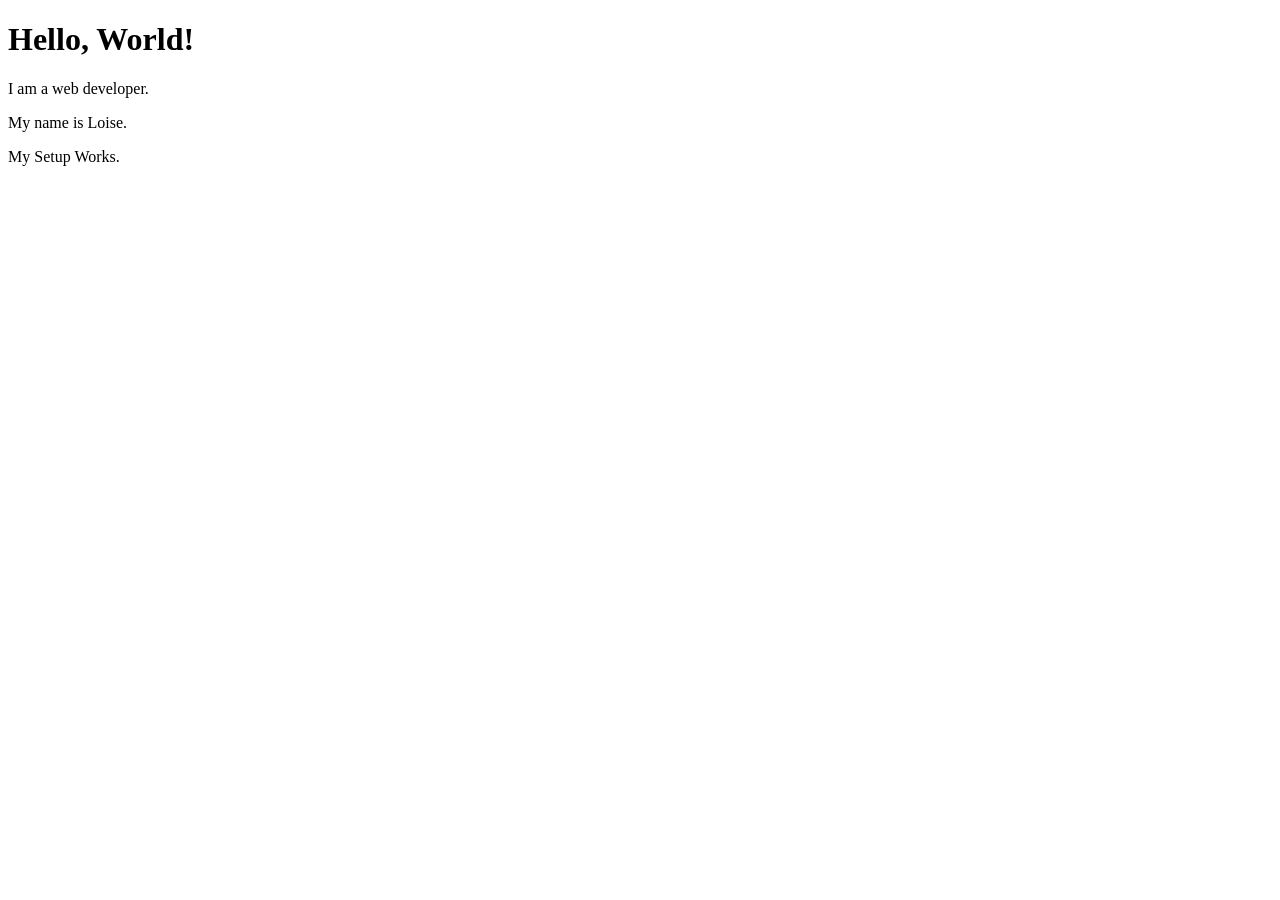
<file: practice/index.html>
<!DOCTYPE html>
<html lang="en">
    <head>
        <meta charset="UTF-8" />
    </head>
    <body>
        <h1>Hello, World!</h1>
        <p>I am a web developer.</p>
        <p>My name is Loise.</p>
        <p>My Setup Works.</p>
    </body>
</html>
</file>
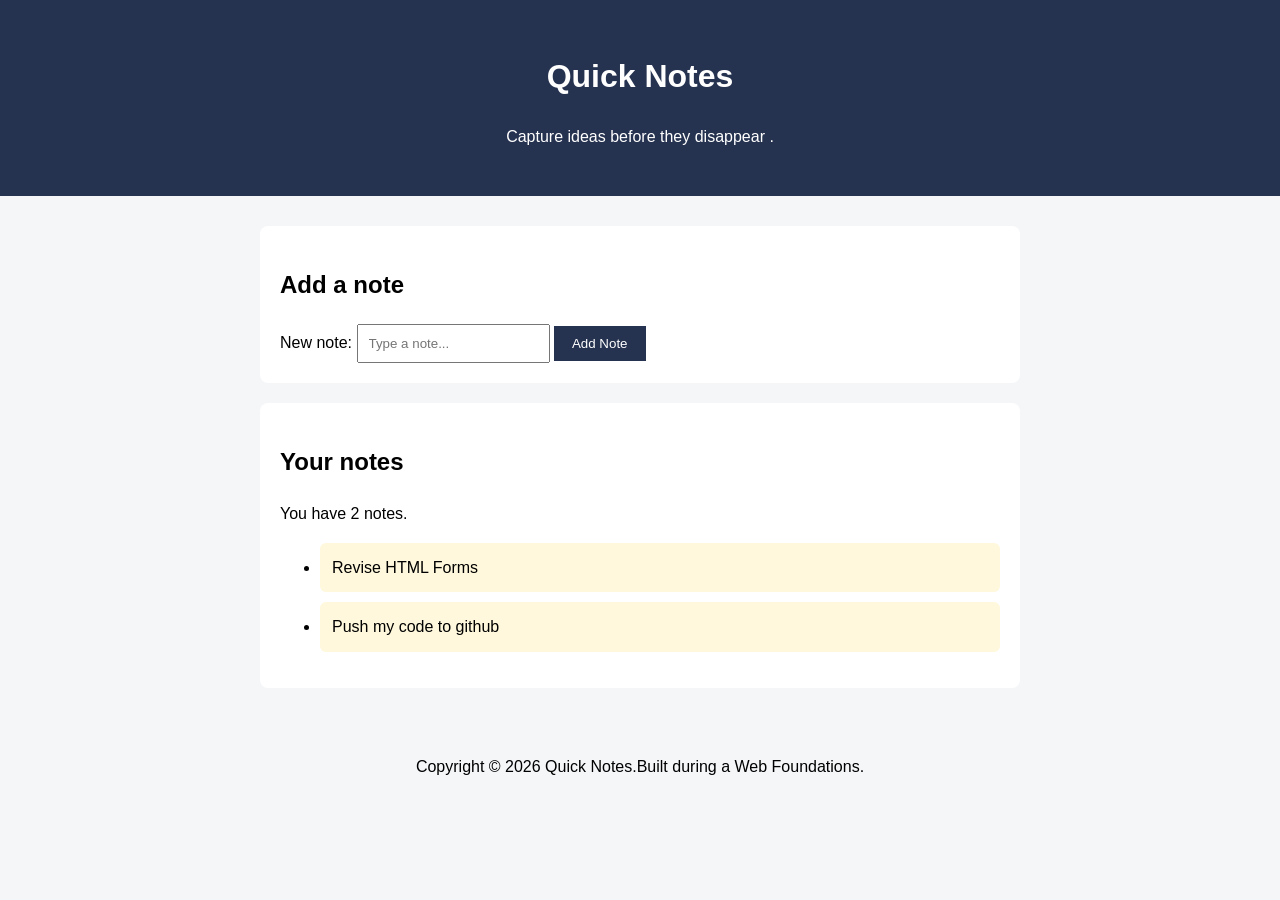
<file: quick-notes day2/index.html>
<!DOCTYPE html>
<html lang="en">
<head>
    <meta charset="UTF-8">
    <meta name="viewport" content="width=device-width, initial-scale=1.0">
    <title>Document</title>
    <link rel="stylesheet" href="style.css">
</head>
<body>
    <header>
        <h1>Quick Notes</h1>
        <p>Capture ideas before they disappear .</p>
     </header>
     <main>
        <section>
            <h2>Add a note</h2>
            <form id="Note form">
                <label for="note-input">New note:</label>
                <input type="text" id="note-input" placeholder="Type a note...">
                <button type="submit">Add Note</button>
            </form>
        </section>
        <section>
            <h2>Your notes</h2>
            <p id="note-count">You have 2 notes.</p>
            <ul id="note-list">
               <li class="note">Revise HTML Forms</li> 
               <li class="note">Push my code to github</li>
            </ul>
     </main>
     <footer>
        <p>Copyright &copy; 2026 Quick Notes.Built during a Web Foundations.</p>
     </footer>
</body>
</html>
</file>
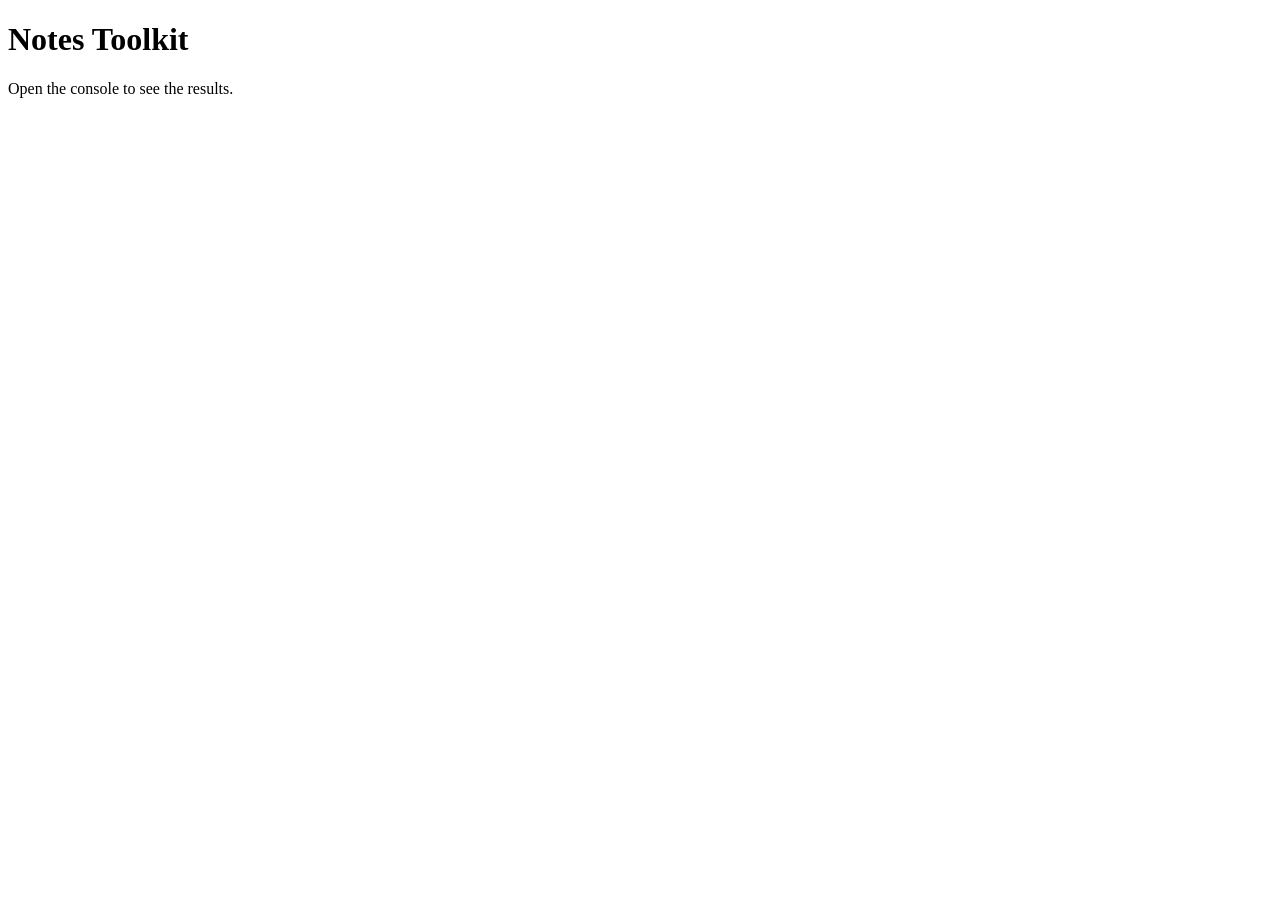
<file: quick-notes day3/index.html>
<!DOCTYPE html>
<html lang="en">
<head>
    <meta charset="UTF-8">
    <meta name="viewport" content="width=device-width, initial-scale=1.0">
    <title> Notes Toolkit</title>
    <script src="script.js" defer></script>
</head>
<body>
    <h1>Notes Toolkit</h1>
    <p>Open the console to see the results.</p>
</body>
</html>
</file>
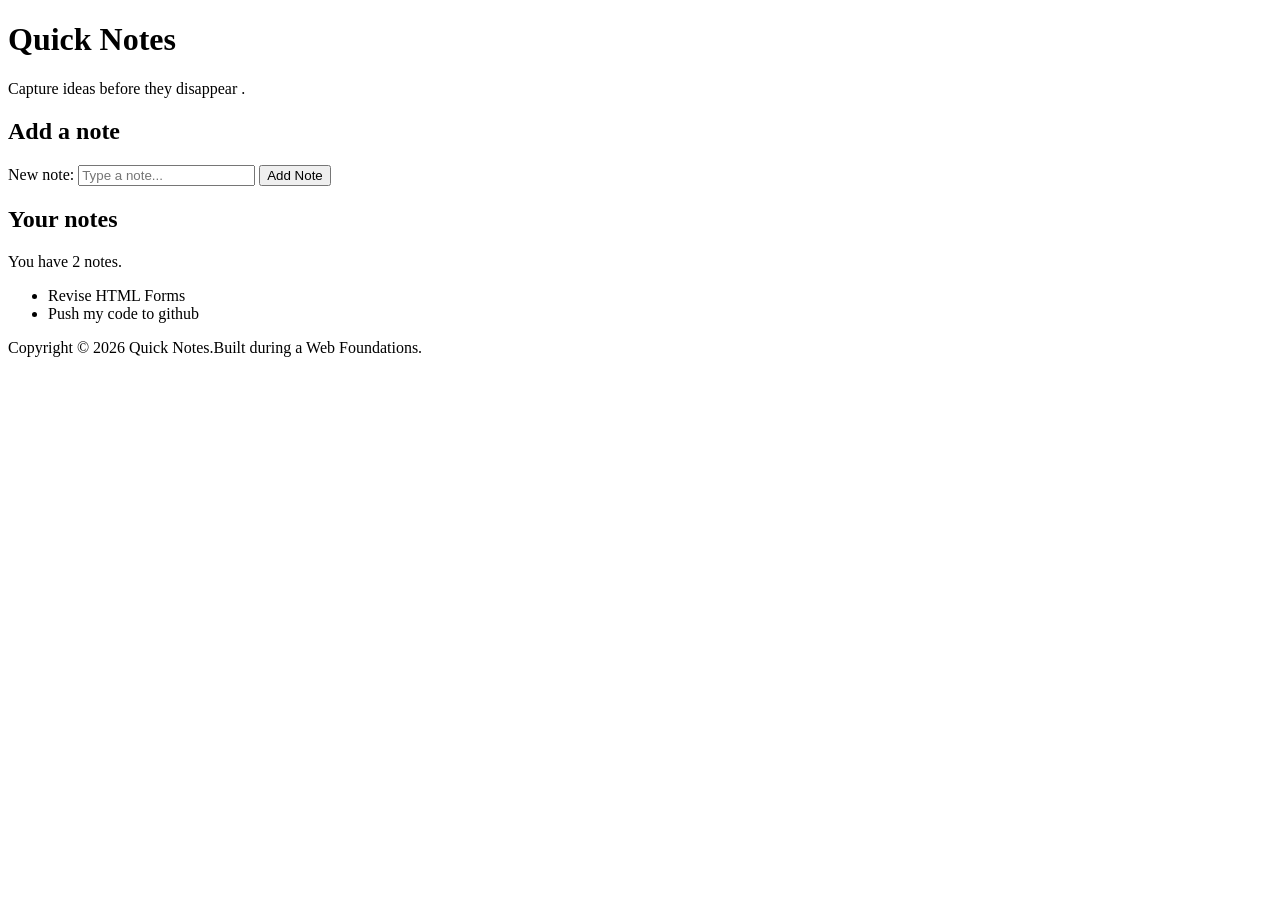
<file: quicknotes-day1/index.html>
<!DOCTYPE html>
<html lang="en">
<head>
    <meta charset="UTF-8">
    <meta name="viewport" content="width=device-width, initial-scale=1.0">
    <title>Document</title>
</head>
<body>
    <header>
        <h1>Quick Notes</h1>
        <p>Capture ideas before they disappear .</p>
     </header>
     <main>
        <section>
            <h2>Add a note</h2>
            <form id="Note form">
                <label for="note-input">New note:</label>
                <input type="text" id="note-input" placeholder="Type a note...">
                <button type="submit">Add Note</button>
            </form>
        </section>
        <section>
            <h2>Your notes</h2>
            <p id="note-count">You have 2 notes.</p>
            <ul id="note-list">
               <li>Revise HTML Forms</li> 
               <li>Push my code to github</li>
            </ul>
     </main>
     <footer>
        <p>Copyright &copy; 2026 Quick Notes.Built during a Web Foundations.</p>
     </footer>
</body>
</html>
</file>
<file: quick-notes day2/style.css>
/* Reset  */
* {
    box-sizing: border-box;

}
body {
    font-family: Arial, sans-serif;
    line-height: 1.6;
    margin: 0;
    background-color: #f4f6f8;
    color:#333:
}

/* 2. Header */
header {
    background-color: #263350;
    color: white;
    padding:  30px 20px;
    text-align: center;
}
/* 3. Main Content */
main {
    padding:  0 20px;
    max-width: 800px;
    margin: 30px auto;
}
/*4. Sections */
section {
    margin-bottom: 20px;
    padding:20px;
    border-radius: 8px;
    background-color: white;
}
/*5. Form Layout */
#note-form {
    display: flex;
    gap: 8px;
}
#note-input {
    flex: 1;
    padding: 10px;
}
/*6. Buttons */
button {
    background-color: #263350;
    color: white;
    border: none;
    padding: 10px 18px;
    cursor: pointer;

    button:hover {
        opacity: 0.85;
    }
}

/*7. Notes */
#note-list {padding-left: 20;
}
.note {
    background-color: #fff8dc;
    padding: 12px;
    margin-bottom: 10px;
    border-radius: 6px;
}
/* 8. Footer */
footer {
    text-align: center;
    padding: 20px;
}
/* 9. Mobile Responsiveness */
@media (max-width: 600px) {
    #note-form {
        flex-direction: column;
    }
    header {
        padding: 20px 10px;
        
    }
}
</file>
